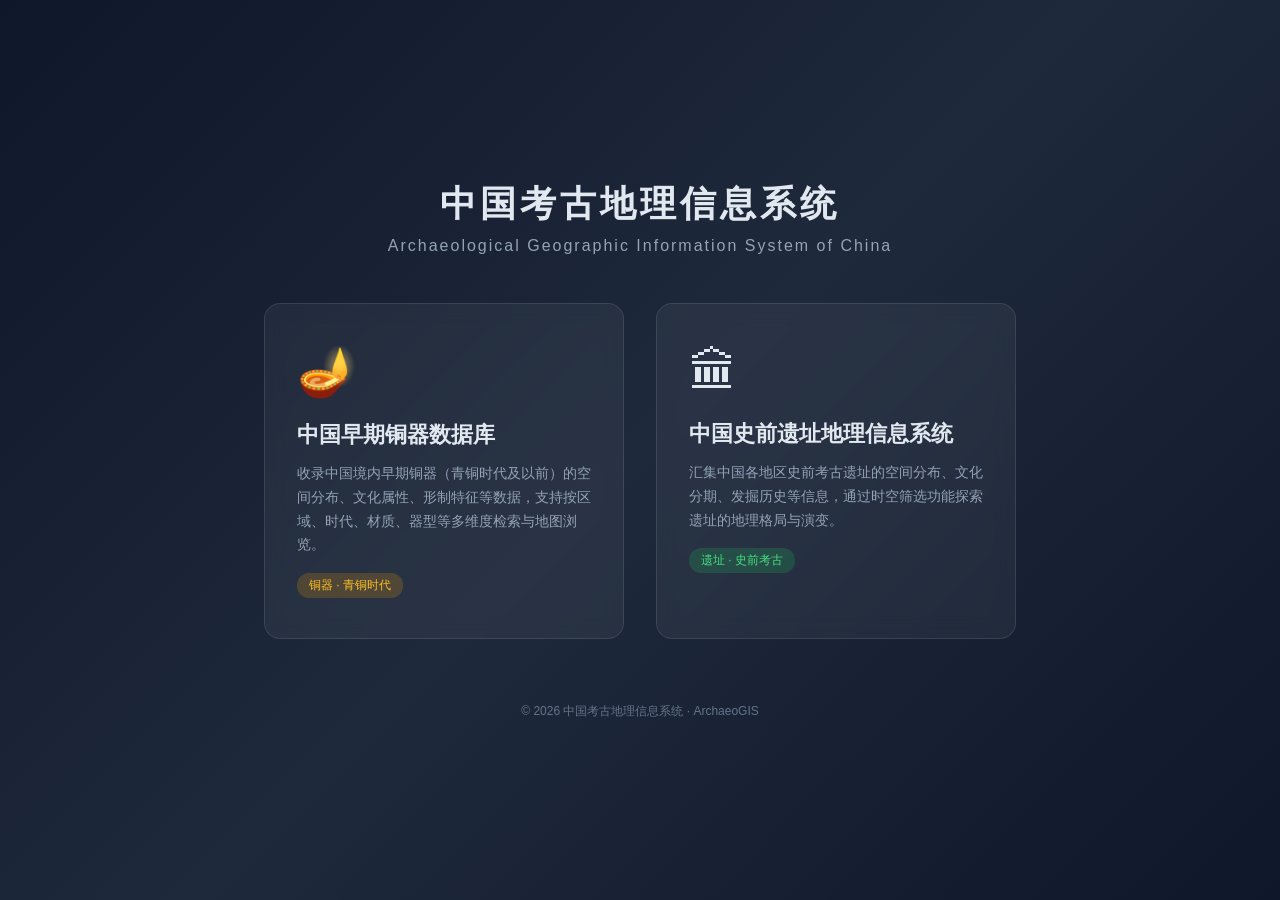
<file: frontend/index.html>
<!DOCTYPE html>
<html lang="zh-CN">
<head>
<meta charset="UTF-8" />
<meta name="viewport" content="width=device-width, initial-scale=1.0" />
<title>中国考古地理信息系统</title>
<style>
* { margin: 0; padding: 0; box-sizing: border-box; }
body {
  font-family: -apple-system, BlinkMacSystemFont, "Segoe UI", Roboto, "Noto Sans SC", sans-serif;
  background: linear-gradient(135deg, #0f172a 0%, #1e293b 50%, #0f172a 100%);
  min-height: 100vh; display: flex; flex-direction: column; align-items: center; justify-content: center;
  color: #e2e8f0;
}
.hero { text-align: center; margin-bottom: 48px; }
.hero h1 { font-size: 36px; font-weight: 700; letter-spacing: 4px; margin-bottom: 8px; }
.hero p { font-size: 16px; color: #94a3b8; letter-spacing: 2px; }
.cards { display: flex; gap: 32px; flex-wrap: wrap; justify-content: center; padding: 0 24px; }
.card {
  display: block; width: 360px; background: rgba(255,255,255,0.05);
  border: 1px solid rgba(255,255,255,0.1); border-radius: 16px;
  padding: 40px 32px; text-decoration: none; color: #e2e8f0;
  transition: all 0.3s ease; backdrop-filter: blur(10px);
}
.card:hover { background: rgba(255,255,255,0.1); border-color: rgba(255,255,255,0.3); transform: translateY(-4px); }
.card-icon { font-size: 48px; margin-bottom: 20px; }
.card h2 { font-size: 22px; margin-bottom: 12px; font-weight: 600; }
.card p { font-size: 14px; color: #94a3b8; line-height: 1.7; }
.card-tag { display: inline-block; margin-top: 16px; padding: 4px 12px; border-radius: 12px; font-size: 12px; }
.tag-bronze { background: rgba(245,158,11,0.2); color: #fbbf24; }
.tag-site { background: rgba(34,197,94,0.2); color: #4ade80; }
.footer { margin-top: 64px; font-size: 12px; color: #64748b; text-align: center; }
</style>
<script>
var _hmt = _hmt || [];
(function() {
  var hm = document.createElement("script");
  hm.src = "https://hm.baidu.com/hm.js?323b7c2ae8c3afb731039b7fc7203db5";
  var s = document.getElementsByTagName("script")[0];
  s.parentNode.insertBefore(hm, s);
})();
</script>
</head>
<body>
<div class="hero">
  <h1>中国考古地理信息系统</h1>
  <p>Archaeological Geographic Information System of China</p>
</div>
<div class="cards">
  <a href="/bronze/" class="card">
    <div class="card-icon">&#129684;</div>
    <h2>中国早期铜器数据库</h2>
    <p>收录中国境内早期铜器（青铜时代及以前）的空间分布、文化属性、形制特征等数据，支持按区域、时代、材质、器型等多维度检索与地图浏览。</p>
    <span class="card-tag tag-bronze">铜器 · 青铜时代</span>
  </a>
  <a href="/prehistoric/" class="card">
    <div class="card-icon">&#127963;</div>
    <h2>中国史前遗址地理信息系统</h2>
    <p>汇集中国各地区史前考古遗址的空间分布、文化分期、发掘历史等信息，通过时空筛选功能探索遗址的地理格局与演变。</p>
    <span class="card-tag tag-site">遗址 · 史前考古</span>
  </a>
</div>
<div class="footer">&#169; 2026 中国考古地理信息系统 · ArchaeoGIS</div>
</body>
</html>
</file>
